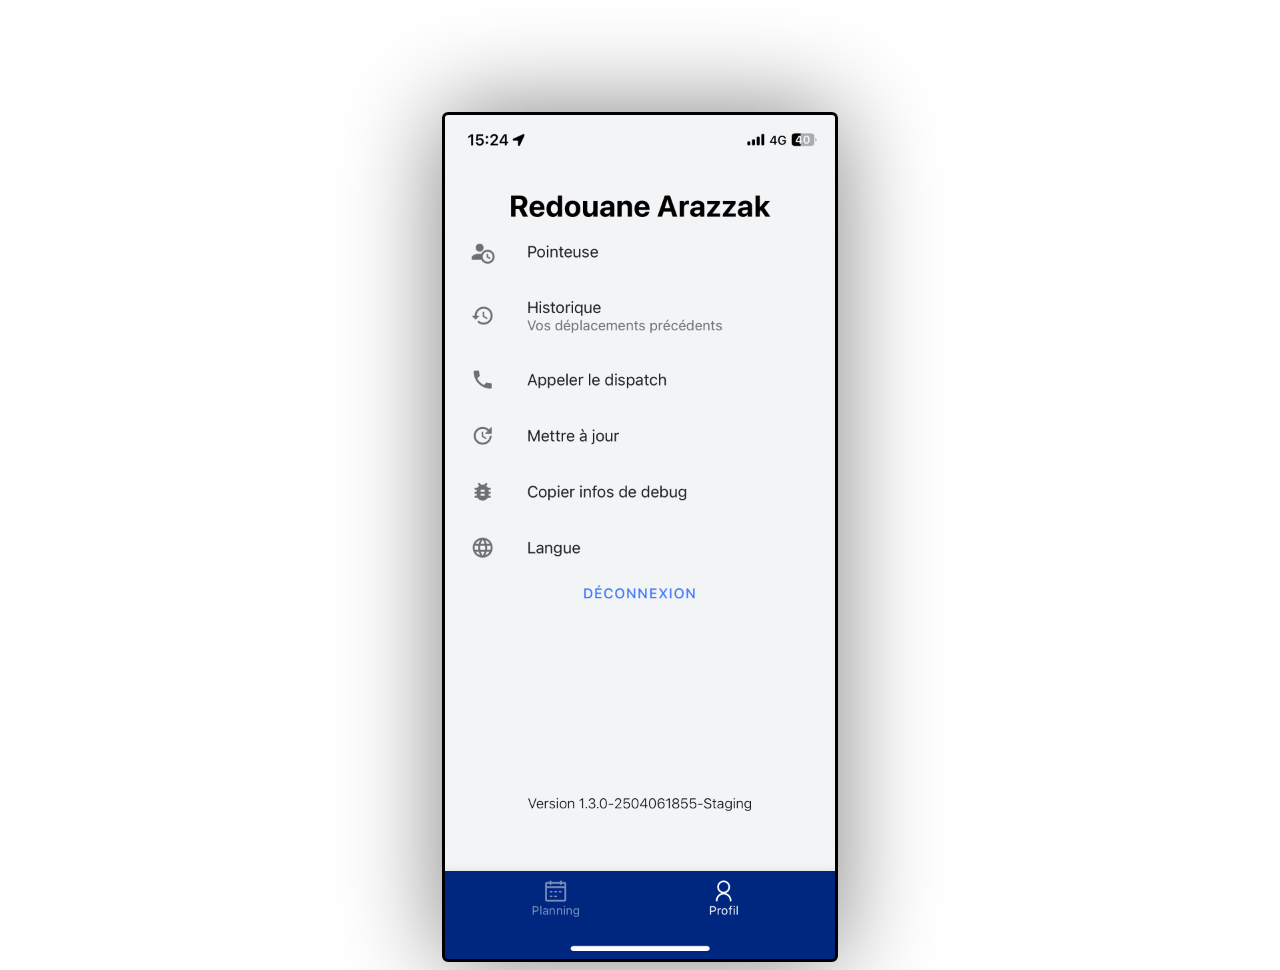
<file: chat/index.html>
<!DOCTYPE html>
<html lang="en">

<head>
  <meta charset="utf-8">
  <meta name="viewport" content="width=device-width, initial-scale=1">
  <title>Mobvious app</title>
  <link rel="stylesheet" href="style.css">
</head>

<body>
  <div class="phone">
    <div class="iframewrapper">
      <iframe src="https://chatthing.ai/bots/a922e5ea-c4b4-438f-ae8e-f482f14f9a7e/embed" width="100%" height="600" frameborder="0" allow="clipboard-write"></iframe>
    </div>

      <div class="wrapper">
      </div>

      <div class="chatbotwrapper"></div>
      <div class="chatbot"></div>
      <div id="btnplanning"></div>
      <div id="btnprofile"></div>

  </div>
<script src="script.js"></script>
</body>


</html>
</file>
<file: chat/style.css>
.phone{
  width: 390px;
  height: 844px;
  border: black 3px solid;
  background-image: url(img/profile.png);
  background-size: cover;
  position: relative;
  display: flex;
  flex-wrap: wrap;
  margin: auto;
  margin-top: 7rem;
  box-shadow: 0 0 100px grey;
  border-radius: 6px;
}

.wrapper{
  width: 100%;
  height: 75%;
}

.chatbotwrapper{
  height: 80px;
  width: 75%;
}
.chatbot{
  background-image: url(img/chatbot.png);
  background-size: contain;
  background-repeat: no-repeat;
  width: 20%;
  height: 85px;
  visibility: hidden;
  border-radius: 530px;
  box-shadow: 0 0 10px gray;
}

#btnplanning{
  height: 70px;
  width: 50%;
}

.iframewrapper{
  position: absolute;
  margin: 30% 20px;
  height: 600px;
  width: 90%;
  visibility: hidden;
  border-radius: 10px;
  overflow: hidden;
}

iframe{
  height: 645px;
}

#btnprofile{
  height: 70px;
  width: 50%;
}
</file>
